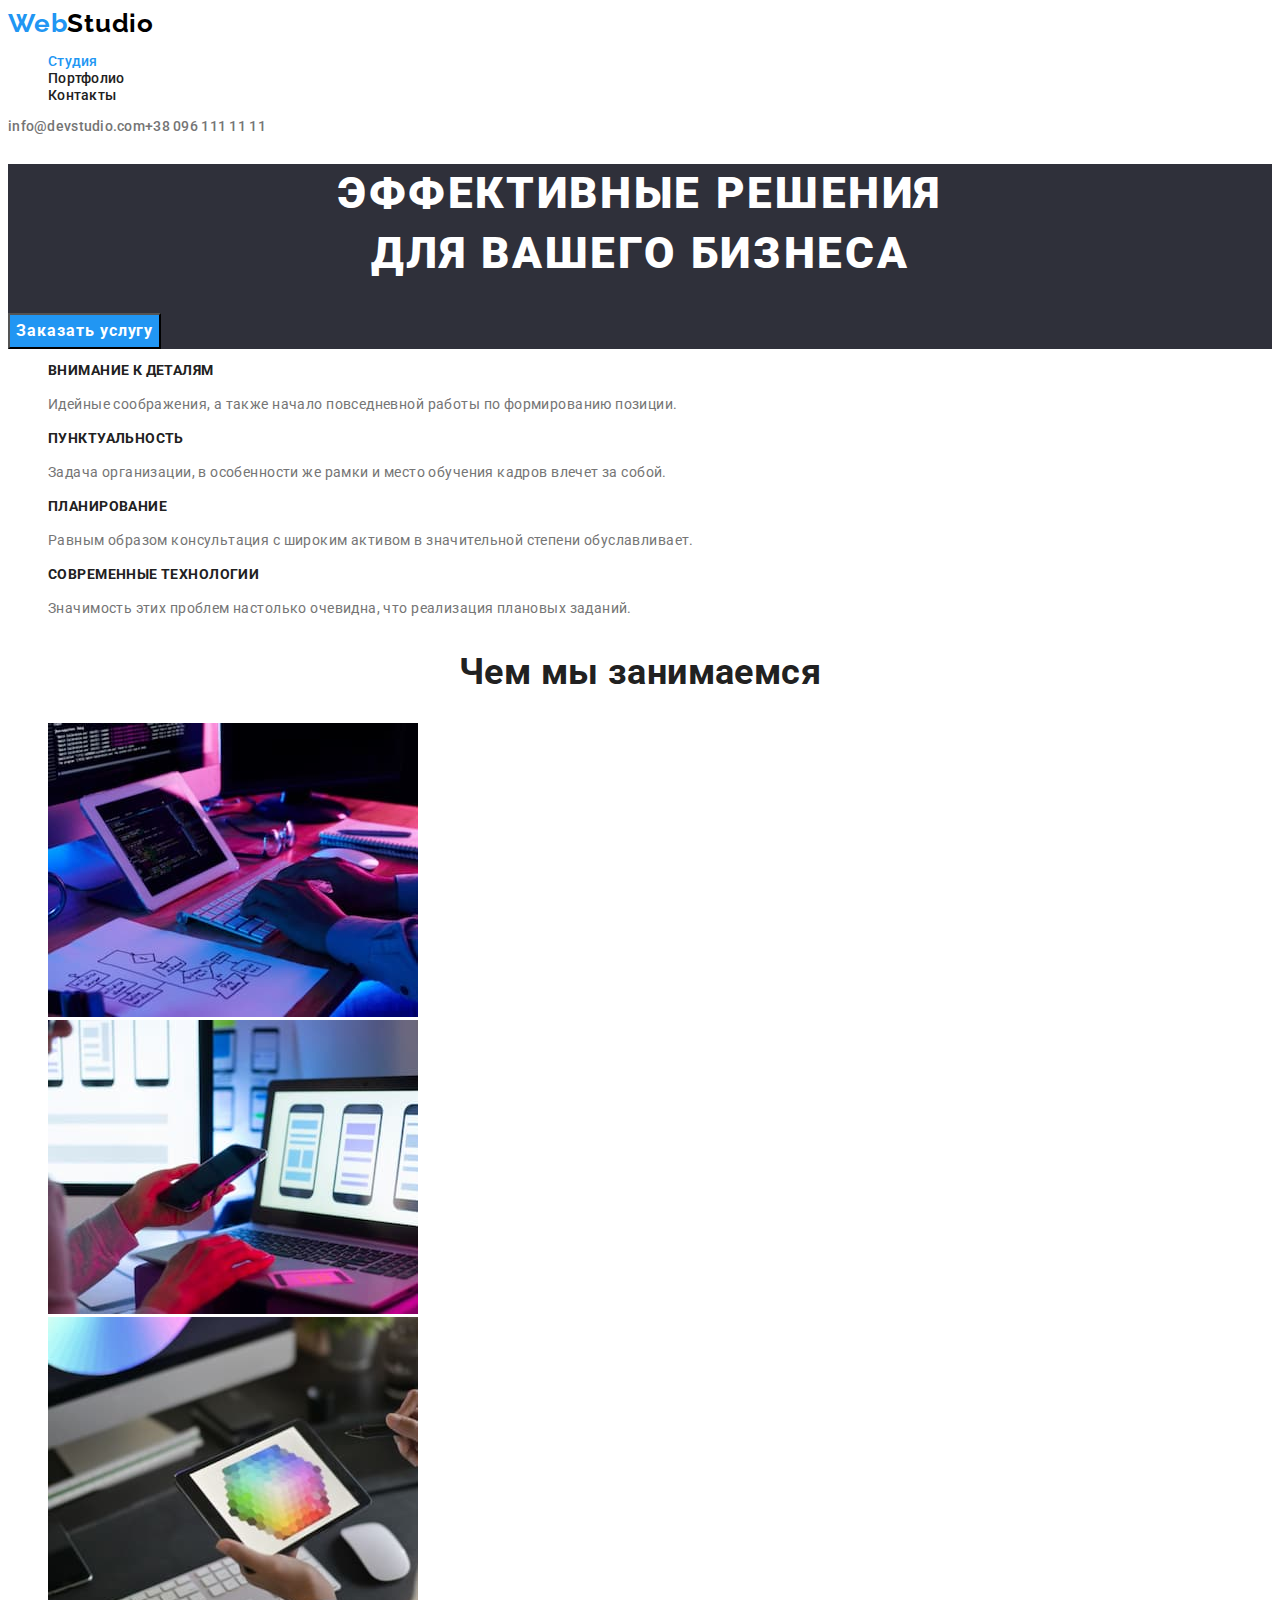
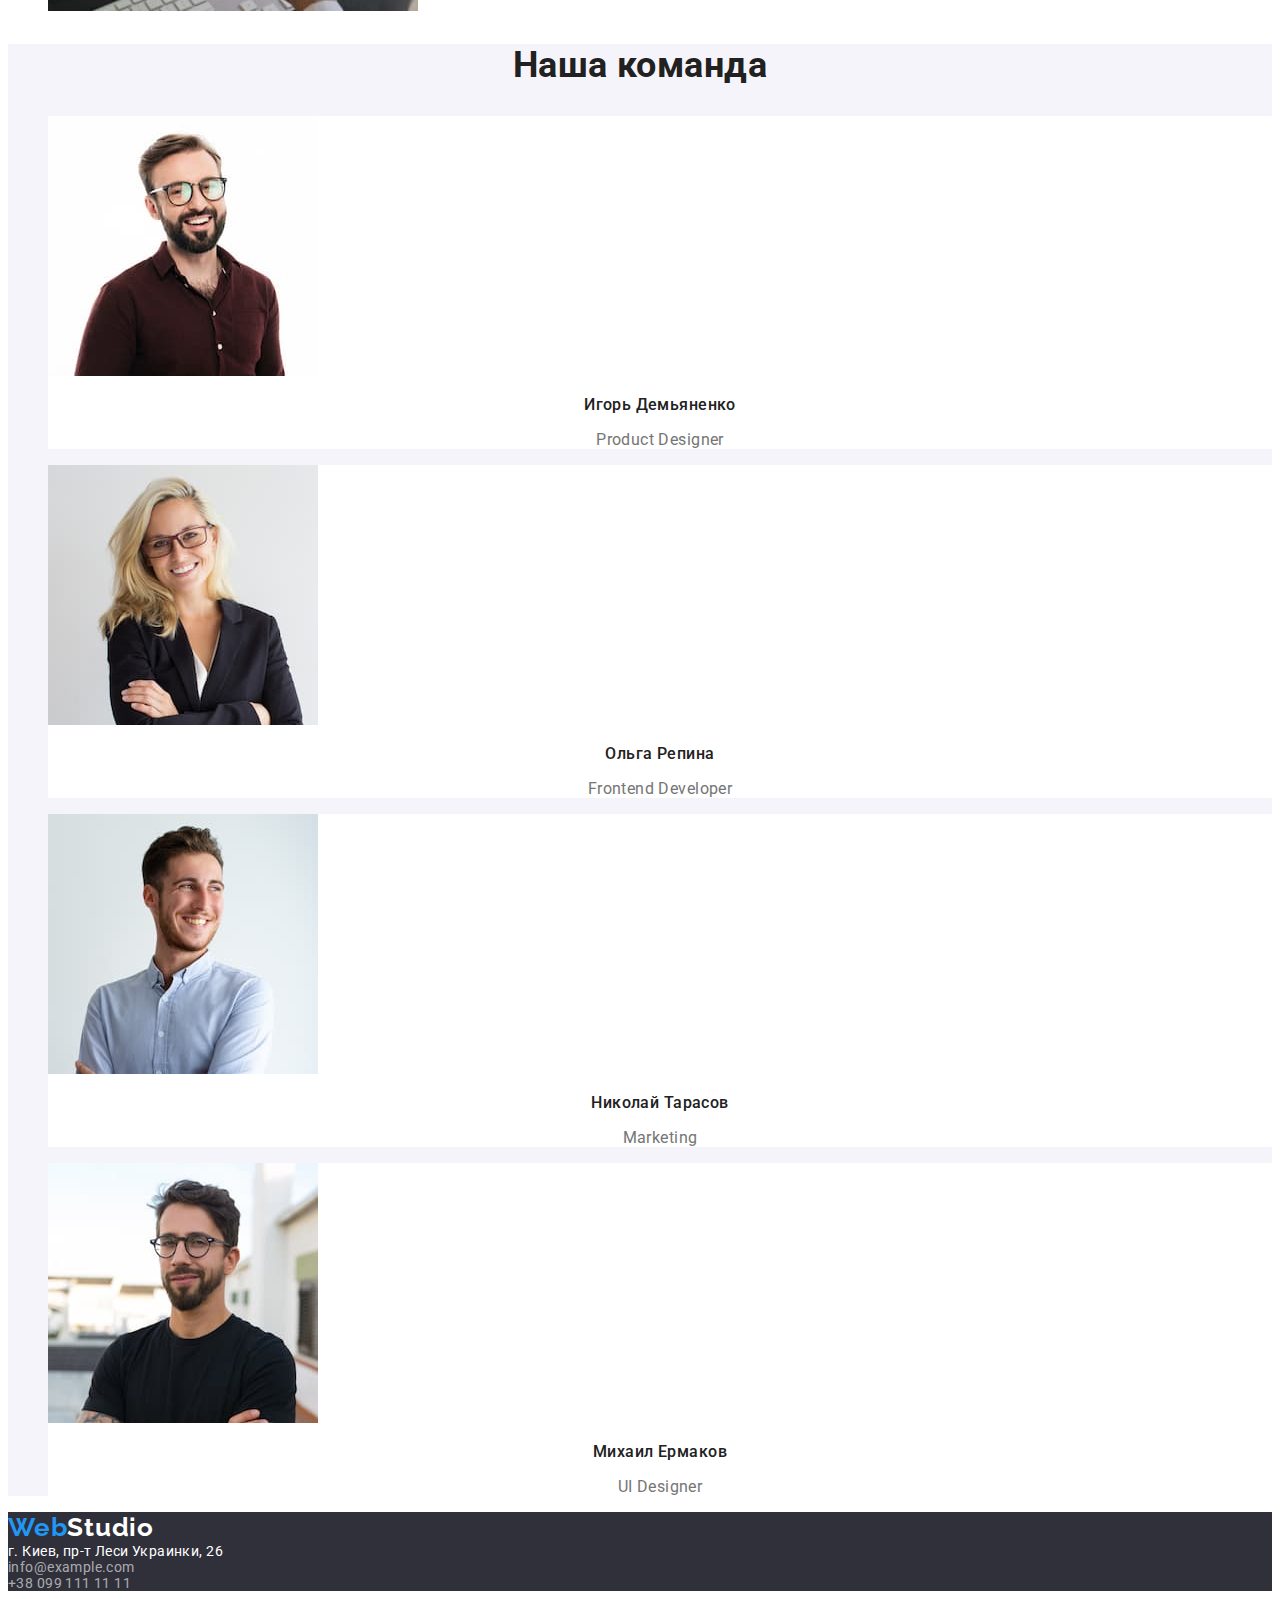
<file: index.html>
<!DOCTYPE html>
<html lang="en">
  <head>
    <meta charset="UTF-8" />
    <meta http-equiv="X-UA-Compatible" content="IE=edge" />
    <meta name="viewport" content="width=1600, initial-scale=1.0" />
    <link rel="preconnect" href="https://fonts.googleapis.com" />
    <link rel="preconnect" href="https://fonts.gstatic.com" crossorigin />
    <link rel="stylesheet" href="https://fonts.googleapis.com/css2?family=Raleway:wght@700&family=Roboto:wght@400;500;700;900&display=swap" />
    <title>WebStudio</title>
    <link rel="stylesheet" href="css/styles.css" />
  </head>

  <body>
    <!-- Header with links section-->
    <header
      ><a href="./index.html" class="logo"><span class="web">Web</span><span class="studio">Studio</span></a
      ><nav class="header-nav"
        ><ul class="header-nav-links">
          <li class="header-nav-link"><a href="./index.html" class="selected">Студия</a></li>
          <li class="header-nav-link"><a href="./portfolio.html">Портфолио</a></li>
          <li class="header-nav-link"><a href="#">Контакты</a></li>
        </ul
      ></nav
      ><div class="header-addresses"
        ><a href="mailto:info@devstudio.com">info@devstudio.com</a
        ><a href="tel:+380961111111">+38 096 111 11 11</a
      ></div>
    </header>

    <!-- Section of main content -->
    <main class="main-section">
      <!-- Header intro section -->
      <section class="top-banner">
        <h1 class="top-banner-text">Эффективные решения<br />для вашего бизнеса</h1>
        <button class="top-banner-button" type="button">Заказать услугу</button>
      </section>

      <!-- Horisontal list of company advantages -->
      <section class="advantages">
        <ul class="section-list advantages-list">
          <li class="advantages-list-item">
            <h3 class="advantages-item-header">Внимание к деталям</h3>
            <p class="advantages-item-text">
              Идейные соображения, а также начало повседневной работы по формированию позиции.
            </p>
          </li>

          <li class="advantages-list-item">
            <h3 class="advantages-item-header">Пунктуальность</h3>
            <p class="advantages-item-text">
              Задача организации, в особенности же рамки и место обучения кадров влечет за собой.
            </p>
          </li>

          <li class="advantages-list-item">
            <h3 class="advantages-item-header">Планирование</h3>
            <p class="advantages-item-text">
              Равным образом консультация с широким активом в значительной степени обуславливает.
            </p>
          </li>

          <li class="advantages-list-item">
            <h3 class="advantages-item-header">Современные технологии</h3>
            <p class="advantages-item-text">
              Значимость этих проблем настолько очевидна, что реализация плановых заданий.
            </p>
          </li>
        </ul>
      </section>

      <!-- What we do section -->
      <section class="section">
        <h2 class="section-header">Чем мы занимаемся</h2>
        <ul class="section-list what-we-do-list">
          <li class="what-we-do-image">
            <img src="images/whatwedo/whatwedo1.jpg" alt="Example 1" width="370" height="294" />
          </li>
          <li class="what-we-do-image">
            <img src="images/whatwedo/whatwedo2.jpg" alt="Example 2" width="370" height="294" />
          </li>
          <li class="what-we-do-image">
            <img src="images/whatwedo/whatwedo3.jpg" alt="Example 3" width="370" height="294" />
          </li>
        </ul>
      </section>

      <!-- Our team section -->
      <section class="section our-team">
        <h2 class="section-header">Наша команда</h2>
        <ul class="section-list team-list">
          <li class="team-member">
            <img src="images/ourteam/idemyanenko.jpg" alt="Игорь Демьяненко" width="270" height="260" />
            <h3 class="team-member-name">Игорь Демьяненко</h3>
            <p class="team-member-position">Product Designer</p>
          </li>

          <li class="team-member">
            <img src="images/ourteam/orepina.jpg" alt="Ольга Репина" width="270" height="260" />
            <h3 class="team-member-name">Ольга Репина</h3>
            <p class="team-member-position">Frontend Developer</p>
          </li>

          <li class="team-member">
            <img src="images/ourteam/ntarasov.jpg" alt="Николай Тарасов" width="270" height="260" />
            <h3 class="team-member-name">Николай Тарасов</h3>
            <p class="team-member-position">Marketing</p>
          </li>

          <li class="team-member">
            <img src="images/ourteam/mermakov.jpg" alt="Михаил Ермаков" width="270" height="260" />
            <h3 class="team-member-name">Михаил Ермаков</h3>
            <p class="team-member-position">UI Designer</p>
          </li>
        </ul>
      </section>
    </main>

    <!-- Footer section -->
    <footer class="footer">
      <a href="./index.html" class="logo"><span class="web">Web</span><span class="studio-c">Studio</span></a>
      <address class="footer-text">г. Киев, пр-т Леси Украинки, 26</address>
      <a href="mailto:info@example.com" class="footer-link">info@example.com</a><br />
      <a href="tel:+380991111111" class="footer-link">+38 099 111 11 11</a>
    </footer>
  </body>
</html>
</file>
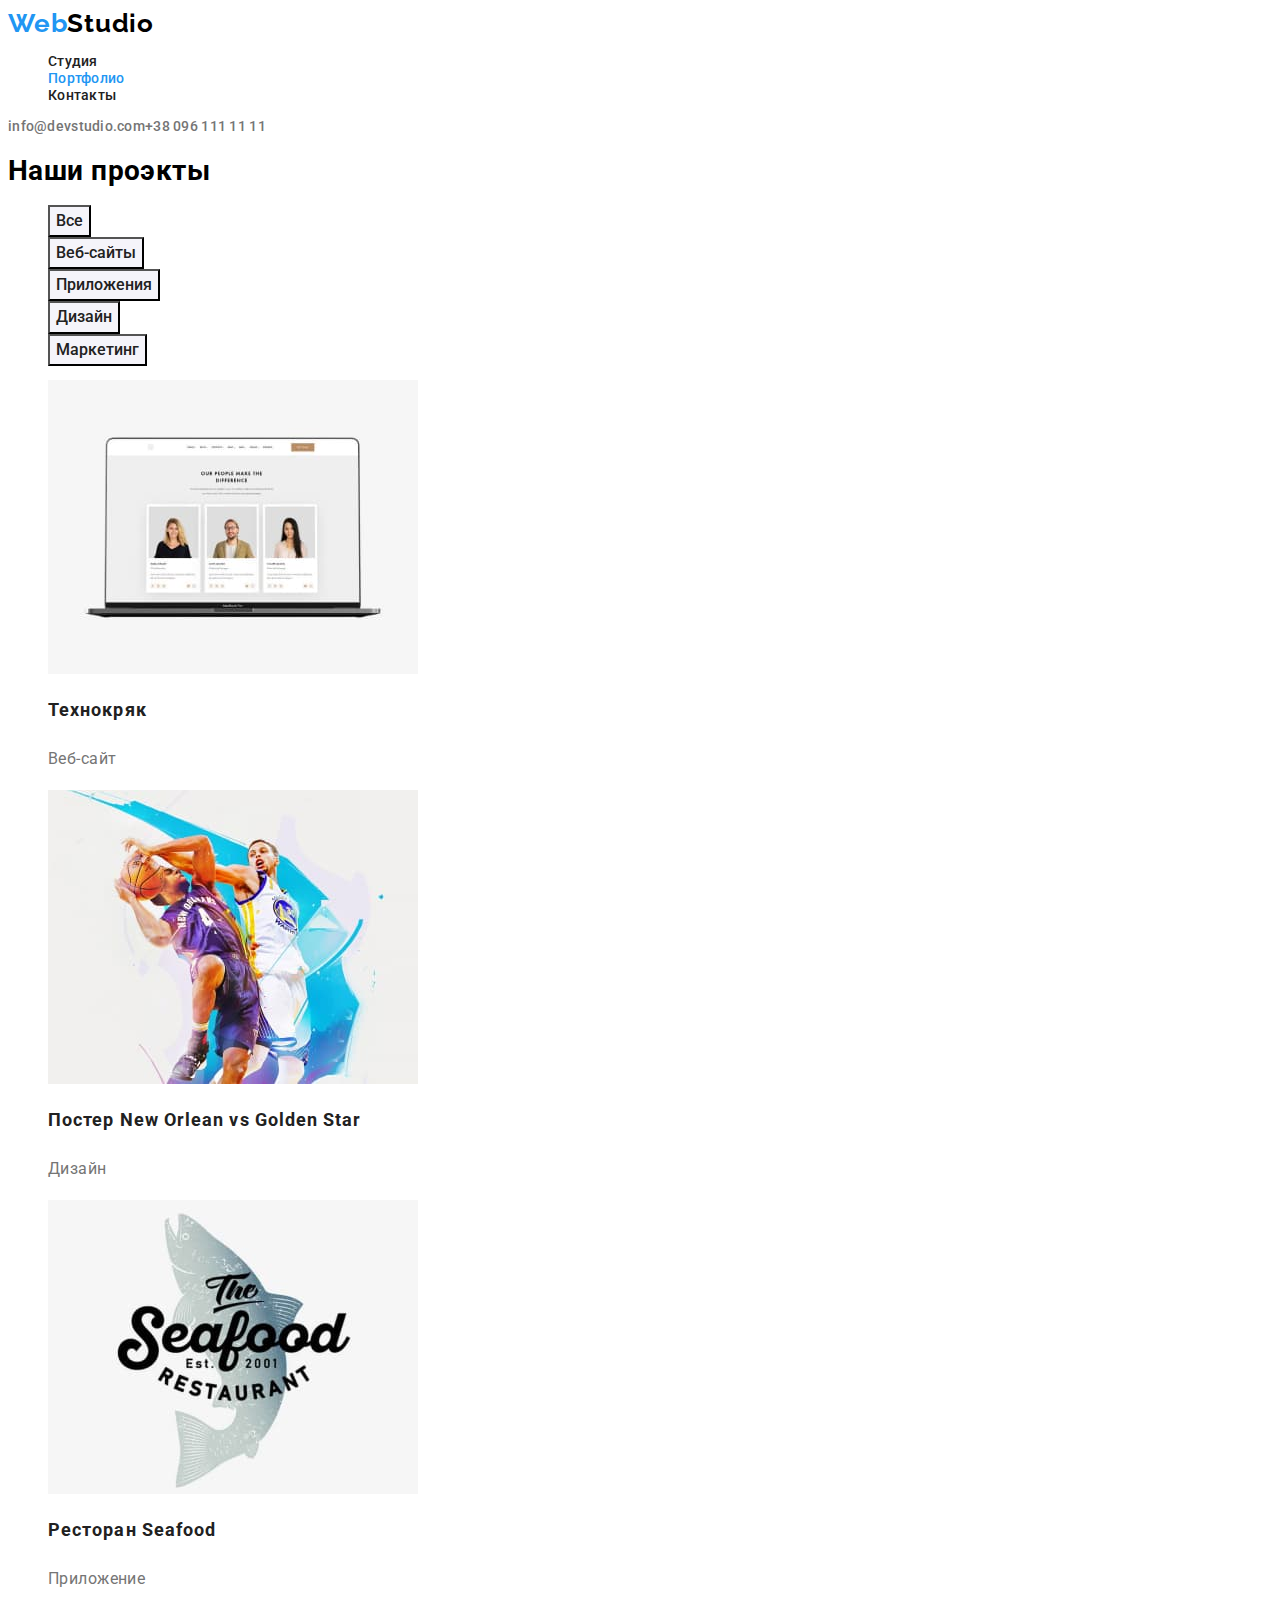
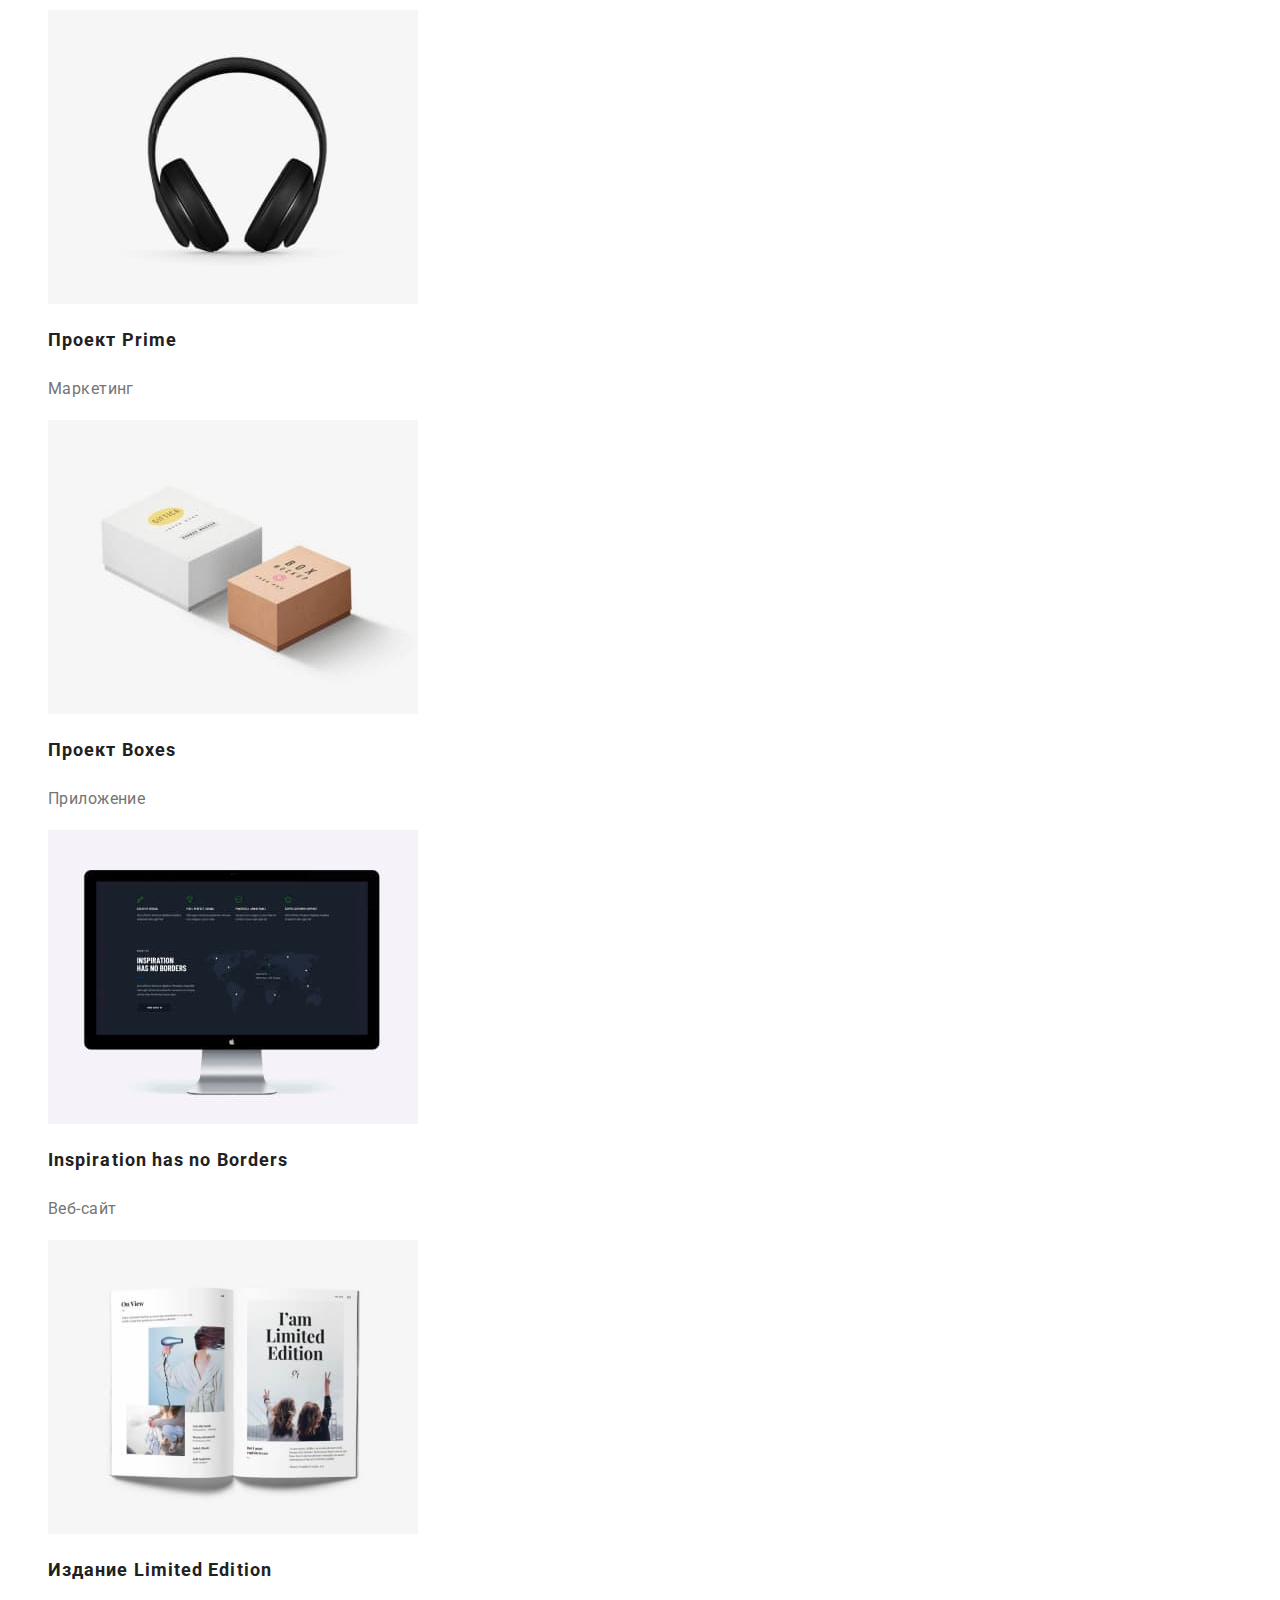
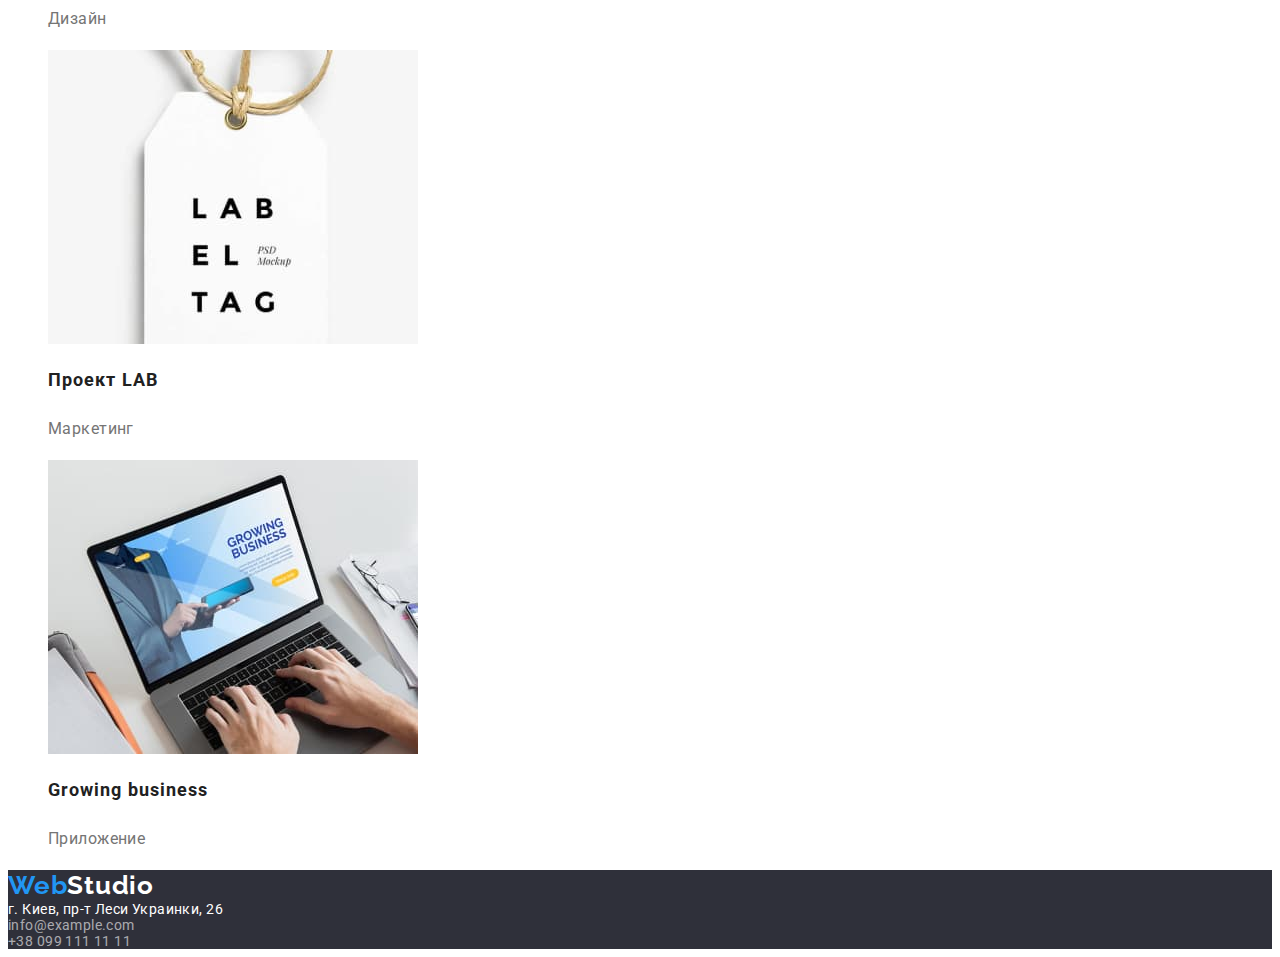
<file: portfolio.html>
<!DOCTYPE html>
<html lang="en">
  <head>
    <meta charset="UTF-8" />
    <meta http-equiv="X-UA-Compatible" content="IE=edge" />
    <meta name="viewport" content="width=1600, initial-scale=1.0" />
    <link rel="preconnect" href="https://fonts.googleapis.com" />
    <link rel="preconnect" href="https://fonts.gstatic.com" crossorigin />
    <link href="https://fonts.googleapis.com/css2?family=Raleway:wght@700&family=Roboto:wght@400;500;700;900&display=swap" rel="stylesheet" />
    <title>WebStudio</title>
    <link rel="stylesheet" href="css/styles.css" />
  </head>

  <body>
    <!-- Header with links section-->
    <header
      ><a href="./index.html" class="logo"><span class="web">Web</span><span class="studio">Studio</span></a
      ><nav class="header-nav"
        ><ul class="header-nav-links">
          <li class="header-nav-link"><a href="./index.html">Студия</a></li>
          <li class="header-nav-link"><a href="./portfolio.html" class="selected">Портфолио</a></li>
          <li class="header-nav-link"><a href="#">Контакты</a></li>
        </ul
      ></nav
      ><div class="header-addresses"
        ><a href="mailto:info@devstudio.com">info@devstudio.com</a
        ><a href="tel:+380961111111">+38 096 111 11 11</a
      ></div>
    </header>

    <!-- Section of main content -->
    <main class="main-section">
      <h1 class="main-title">Наши проэкты</h1>
      <section class="portfolio-filter">
          <ul class="portfolio-filter-list">
              <li class="portfolio-filter-item"><button type="button" class="portfolio-filter-button button-all">Все</button></li>
              <li class="portfolio-filter-item"><button type="button" class="portfolio-filter-button button-website">Веб-сайты</button></li>
              <li class="portfolio-filter-item"><button type="button" class="portfolio-filter-button button-app">Приложения</button></li>
              <li class="portfolio-filter-item"><button type="button" class="portfolio-filter-button button-design">Дизайн</button></li>
              <li class="portfolio-filter-item"><button type="button" class="portfolio-filter-button button-marketing">Маркетинг</button></li>
          </ul>
        </section>
      
      <div class="portfolio-list-section">
        <ul class="portfolio-list">
          <li class="portfolio-item portfolio-category-website"><img src="./images/portfolio/technoquack.jpg" alt="Технокряк" width="370" height="294"><h2 class="project-title">Технокряк</h2><p class="project-type">Веб-сайт</p></li>
          <li class="portfolio-item portfolio-category-design"><img src="./images/portfolio/neworleans-vs-goldenstar.jpg" alt="Постер New Orlean vs Golden Star" width="370" height="294"><h2 class="project-title">Постер New Orlean vs Golden Star</h2><p class="project-type">Дизайн</p></li>
          <li class="portfolio-item portfolio-category-app"><img src="./images/portfolio/seafood.jpg" alt="Ресторан Seafood" width="370" height="294"><h2 class="project-title">Ресторан Seafood</h2><p class="project-type">Приложение</p></li>
          <li class="portfolio-item portfolio-category-marketing"><img src="./images/portfolio/prime.jpg" alt="Проект Prime" width="370" height="294"><h2 class="project-title">Проект Prime</h2><p class="project-type">Маркетинг</p></li>
          <li class="portfolio-item portfolio-category-app"><img src="./images/portfolio/boxes.jpg" alt="Проект Boxes" width="370" height="294"><h2 class="project-title">Проект Boxes</h2><p class="project-type">Приложение</p></li>
          <li class="portfolio-item portfolio-category-website"><img src="./images/portfolio/inspiration.jpg" alt="Inspiration has no Borders" width="370" height="294"><h2 class="project-title">Inspiration has no Borders</h2><p class="project-type">Веб-сайт</p></li>
          <li class="portfolio-item portfolio-category-design"><img src="./images/portfolio/limitededition.jpg" alt="Издание Limited Edition" width="370" height="294"><h2 class="project-title">Издание Limited Edition</h2><p class="project-type">Дизайн</p></li>
          <li class="portfolio-item portfolio-category-marketing"><img src="./images/portfolio/lab.jpg" alt="Проект LAB" width="370" height="294"><h2 class="project-title">Проект LAB</h2><p class="project-type">Маркетинг</p></li>
          <li class="portfolio-item portfolio-category-app"><img src="./images/portfolio/growingbusiness.jpg" alt="Growing business" width="370" height="294"><h2 class="project-title">Growing business</h2><p class="project-type">Приложение</p></li>
        </ul>
      </div>
    </main>

    <!-- Footer section -->
    <footer class="footer">
      <a href="./index.html" class="logo"><span class="web">Web</span><span class="studio-c">Studio</span></a>
      <address class="footer-text">г. Киев, пр-т Леси Украинки, 26</address>
      <a href="mailto:info@example.com" class="footer-link">info@example.com</a><br />
      <a href="tel:+380991111111" class="footer-link">+38 099 111 11 11</a>
    </footer>
  </body>
</html>
</file>
<file: css/styles.css>
/******************************************************************
                        Common styles 
*******************************************************************/
:root {
  --default-text: #000000;
  --contrast-text: #ffffff;
  --dark-grey-text: #212121;
  --light-grey-text: #757575;
  --footer-text: rgba(255, 255, 255, 0.6);
  --active-link-color: #2196f3;
  --dark-grey-background: #2f303a;
  --light-grey-background: #f5f4fa;
}

body {
  color: var(--default-text);
  font-family: 'Roboto', sans-serif;
  font-size: 14px;
  letter-spacing: 0.03em;
}

/* Logo styling */
.logo {
  font-family: 'Raleway', sans-serif;
  font-size: 26px;
  line-height: 1.19;
  font-weight: 700;
  letter-spacing: 0.03em;
  text-decoration: none;
}

.logo > .web {
  color: var(--active-link-color);
}
.logo > .studio {
  color: var(--default-text);
}
.logo > .studio-c {
  color: var(--contrast-text);
}

/* Header styles */

.header-nav-links {
  list-style: none;
}

.header-nav-link > a {
  font-weight: 500;
  line-height: 1.14;
  letter-spacing: 0.02em;
  text-decoration: none;
}

.header-nav-link > a/*,
.header-nav-link > a.selected:hover,
.header-nav-link > a.selected:focus */ {
  color: var(--dark-grey-text);
}

.header-nav-link > a:hover,
.header-nav-link > a:focus,
.header-nav-link > a.selected {
  color: var(--active-link-color);
}

.header-addresses > a {
  color: var(--light-grey-text);

  font-weight: 500;
  line-height: 1.14;
  letter-spacing: 0.02em;
  text-decoration: none;
}

.header-addresses > a:hover,
.header-addresses > a:focus {
  color: var(--active-link-color);
}

/* Footer styles */

.footer {
  background-color: var(--dark-grey-background);
}

.footer-text {
  color: var(--contrast-text);
  font-style: normal; /* сброс user-agent стилей для тега address */
}
.footer-link {
  color: var(--footer-text);
  text-decoration: none;
}

.footer-link:hover,
.footer-link:active {
  color: var(--active-link-color);
}

/******************************************************************
                Index - Main section styles 
*******************************************************************/

/* Top banner styles */
.top-banner {
  background-color: var(--dark-grey-background);
}

.top-banner-text {
  color: var(--contrast-text);

  font-weight: 900;
  font-size: 44px;
  line-height: 1.36;
  letter-spacing: 0.06em;

  text-align: center;
  text-transform: uppercase;
}

.top-banner-button {
  background-color: var(--active-link-color);
  color: var(--contrast-text);

  font-family: inherit;
  font-weight: 700;
  font-size: 16px;
  line-height: 1.88;
  letter-spacing: 0.06em;

  cursor: pointer;
}

.section-list {
  list-style: none;
}

.advantages-item-header {
  color: var(--dark-grey-text);

  font-weight: 700;
  font-size: 14px;
  line-height: 1.14;
  text-transform: uppercase;
}

.advantages-item-text {
  color: var(--light-grey-text);
  
  line-height: 1.71;
}

.section-header {
  color: var(--dark-grey-text);

  font-weight: 700;
  font-size: 36px;
  line-height: 1.17;

  text-align: center;
}

.our-team {
  background-color: var(--light-grey-background);
}

.team-member {
  background: var(--contrast-text);
}

.team-member-name {
  color: var(--dark-grey-text);

  font-weight: 500;
  font-size: 16px;
  line-height: 1.19;

  text-align: center;
}

.team-member-position {
  color: var(--light-grey-text);

  font-size: 16px;
  line-height: 1.19;

  text-align: center;
}

/******************************************************************
                Portfolio - Main section styles 
*******************************************************************/

.portfolio-filter-list {
  list-style: none;
}

.portfolio-filter-button {
  background: var(--light-grey-background);
  color: var(--dark-grey-text);

  font-family: inherit;
  font-weight: 500;
  font-size: 16px;
  line-height: 1.63;
}

.portfolio-filter-button:hover,
.portfolio-filter-button:active {
  background: var(--active-link-color);
  color: var(--contrast-text);
}

.portfolio-list {
  list-style: none;
}

.portfolio-item .project-title {
  color: var(--dark-grey-text);

  font-weight: 700;
  font-size: 18px;
  line-height: 2;
  letter-spacing: 0.06em;
}

.portfolio-item .project-type {
  color: var(--light-grey-text);

  font-size: 16px;
  line-height: 1.88;
}
</file>
